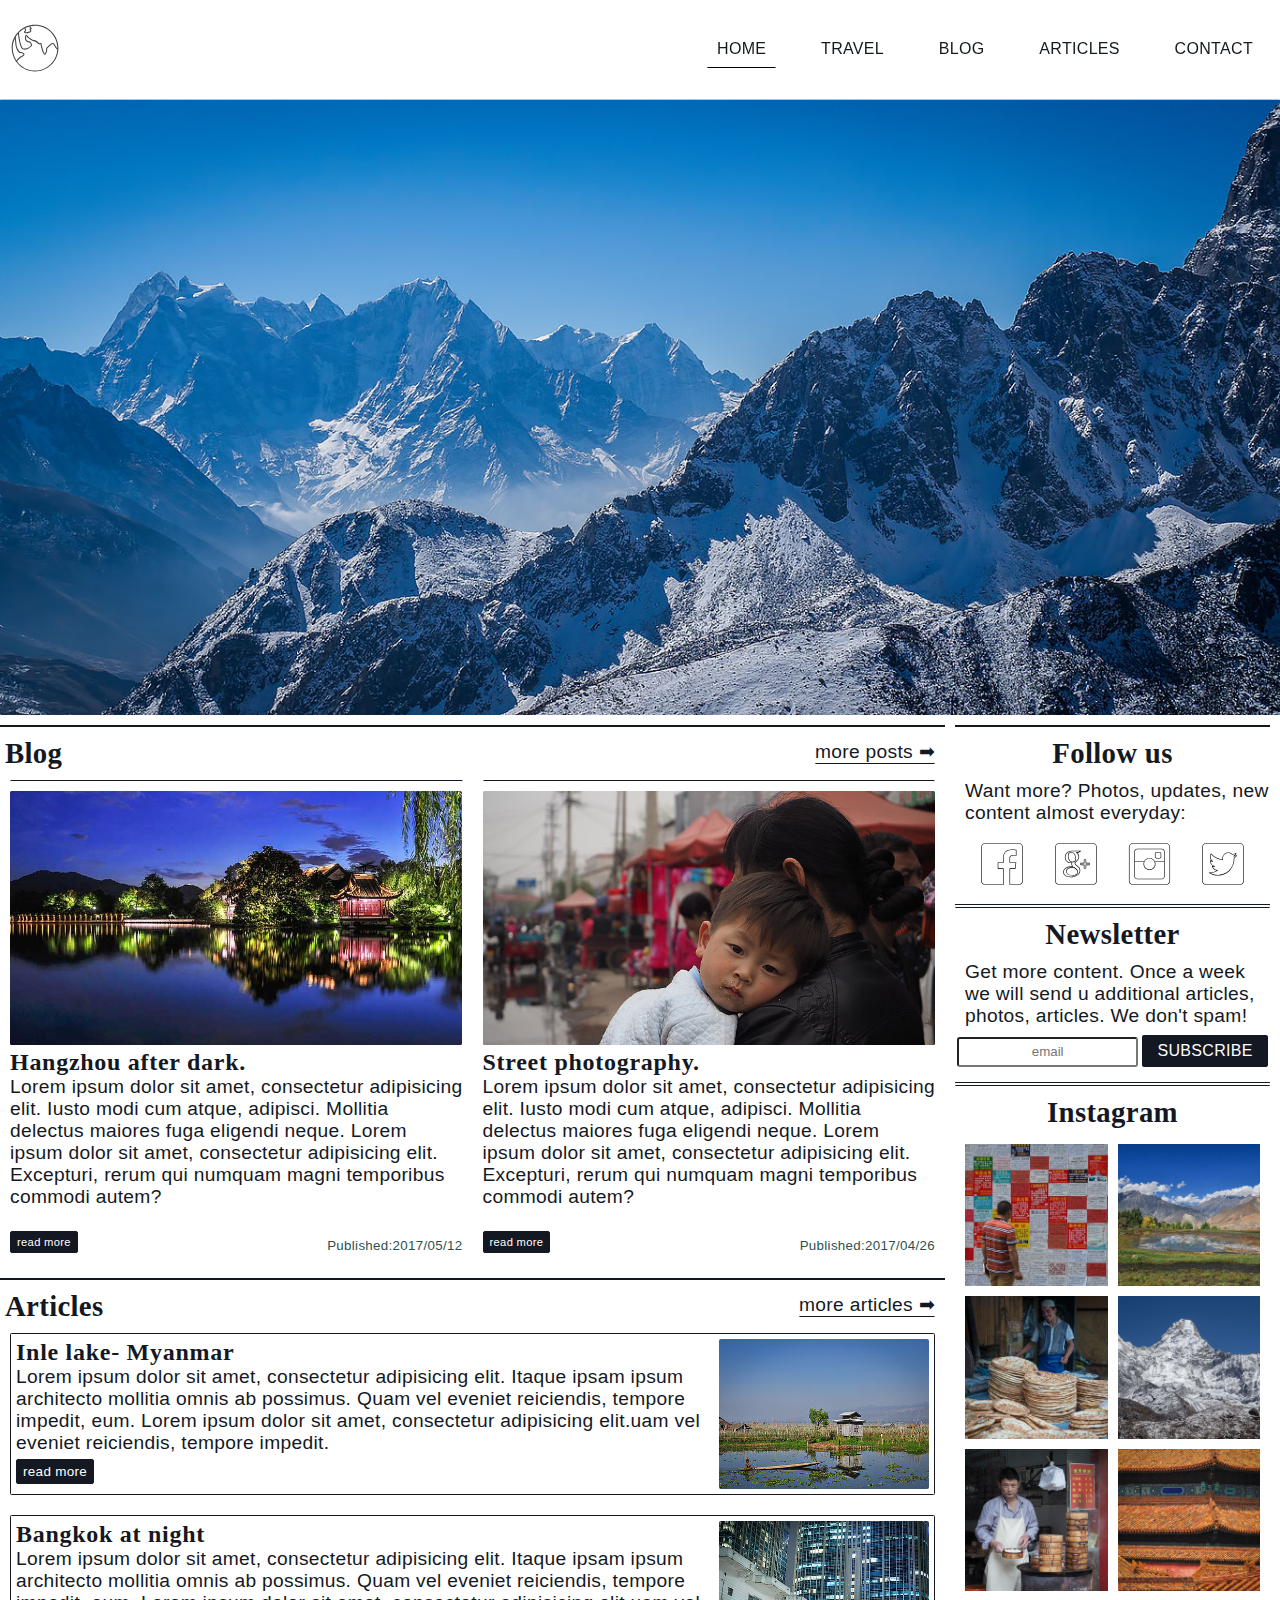
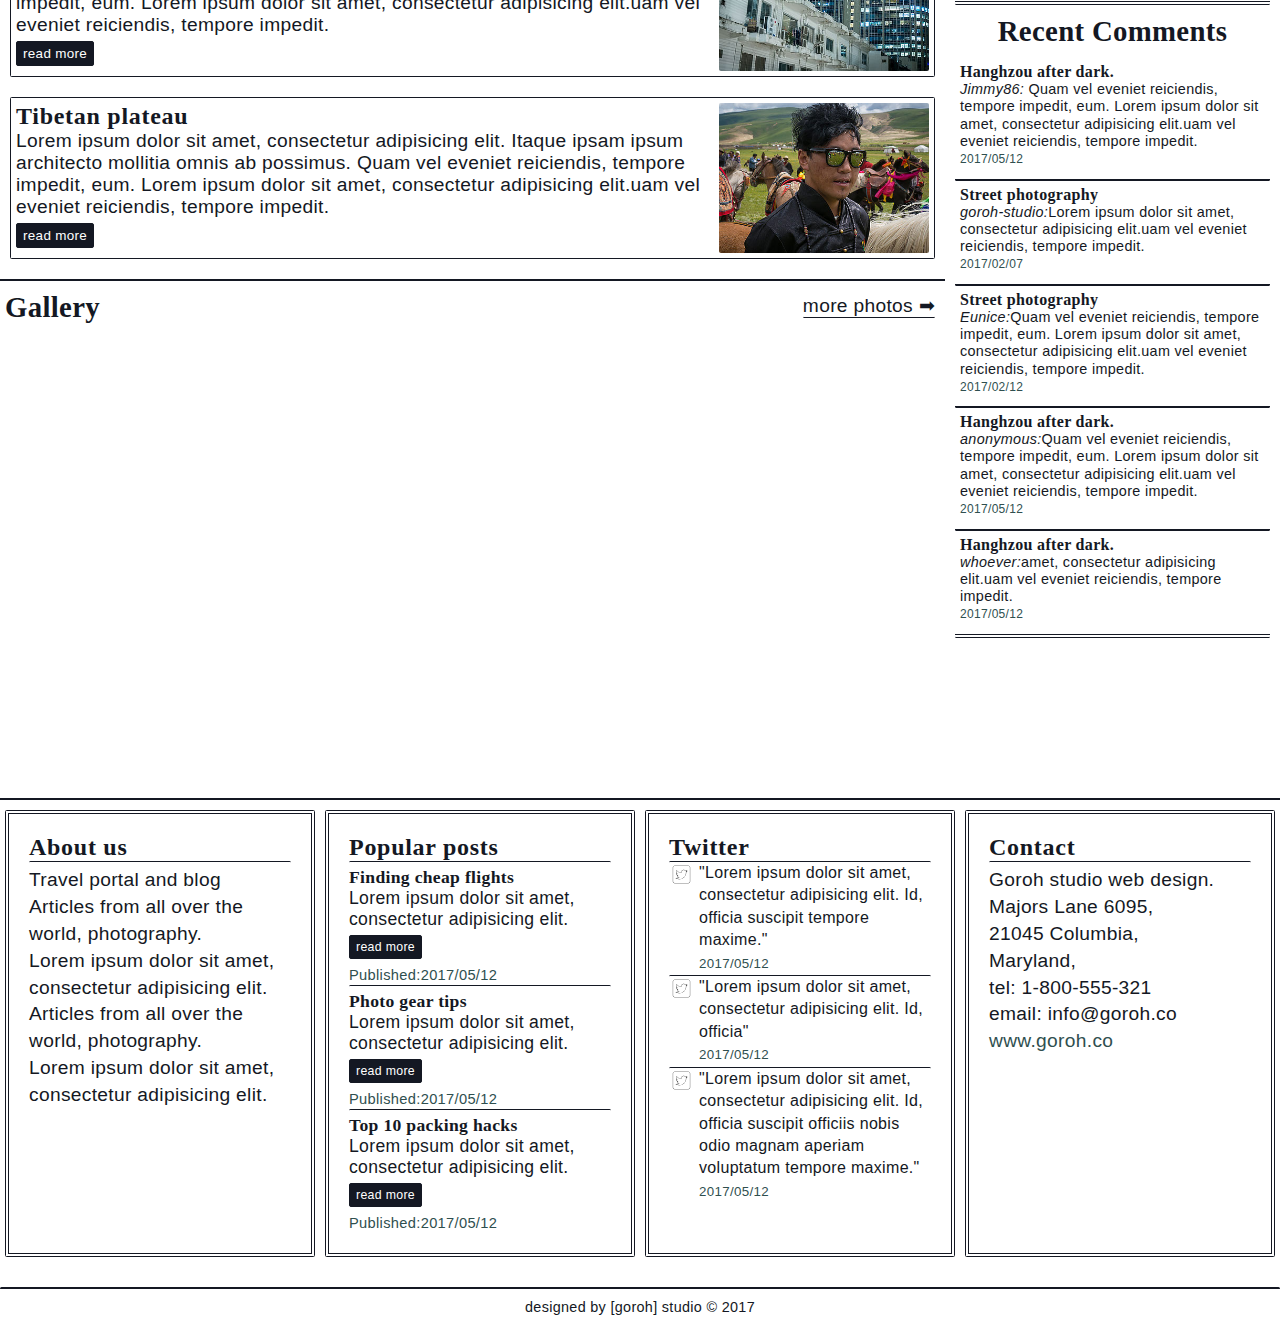
<file: index.html>
<!DOCTYPE html>
<html lang="EN">

<head>
    <meta charset="utf-8">
    <meta name="viewport" content="width=device-width, initial-scale=1.0">
    <link rel="stylesheet" href="css/main.css">
    <title>Travel Blog</title>
</head>

<body>
    <header class="large">
        <div class="nav-container">
            <nav>
                <a href="#"><img src="img/globe.svg" alt="globe icon" class="logo"></a>

                <ul class="menu opacity">
                    <li><a href="#" class="active">home</a></li>
                    <li><a href="#">travel</a></li>
                    <li><a href="#">blog</a></li>
                    <li><a href="#">articles</a></li>
                    <li><a href="#">contact</a></li>
                </ul>
            </nav>
            <img src="img/compas.svg" alt="menu compas icon" class="compas">
        </div>
    </header>

    <div class="container">
        <section class="hero">
            <img src="img/gokyo.jpg" alt="himalayas photo">
        </section>
    </div>

    <div class="main-container">
        <div class="content">
            <div class="section-header">
                <h2>Blog</h2>
                <p>more posts &#x27A1;</p>
            </div>
            <section class="blog">
                <article>
                    <img src="img/blog-1.jpg" alt="">
                    <h3>Hangzhou after dark.</h3>
                    <p>Lorem ipsum dolor sit amet, consectetur adipisicing elit. Iusto modi cum atque, adipisci. Mollitia delectus maiores fuga eligendi neque. Lorem ipsum dolor sit amet, consectetur adipisicing elit. Excepturi, rerum qui numquam magni temporibus commodi autem?</p>
                    <br><span class="read_more"><small>read more</small></span>
                    <small class="published">Published:<date>2017/05/12</date></small>
                </article>
                <article>
                    <img src="img/blog-2.jpg" alt="">
                    <h3>Street photography.</h3>
                    <p>Lorem ipsum dolor sit amet, consectetur adipisicing elit. Iusto modi cum atque, adipisci. Mollitia delectus maiores fuga eligendi neque. Lorem ipsum dolor sit amet, consectetur adipisicing elit. Excepturi, rerum qui numquam magni temporibus commodi autem?</p>
                    <br><span class="read_more"><small>read more</small></span>
                    <small class="published">Published:<date>2017/04/26</date></small>
                </article>

            </section>
            <div class="section-header">
                <h2>Articles</h2>
                <p>more articles &#x27A1;</p>
            </div>
            <section class="articles">
                <div class="article-container">
                    <div class="article__text">
                        <img src="img/article1.jpg" alt="">
                        <h3>Inle lake- Myanmar</h3>
                        <p>Lorem ipsum dolor sit amet, consectetur adipisicing elit. Itaque ipsam ipsum architecto mollitia omnis ab possimus. Quam vel eveniet reiciendis, tempore impedit, eum. Lorem ipsum dolor sit amet, consectetur adipisicing elit.uam vel eveniet reiciendis, tempore impedit.
                            <br> <span class="read_more"><small>read more</small></span></p>
                    </div>
                </div>
                <div class="article-container">
                    <div class="article__text">
                        <img src="img/article2.jpg" alt="">
                        <h3>Bangkok at night</h3>
                        <p>Lorem ipsum dolor sit amet, consectetur adipisicing elit. Itaque ipsam ipsum architecto mollitia omnis ab possimus. Quam vel eveniet reiciendis, tempore impedit, eum. Lorem ipsum dolor sit amet, consectetur adipisicing elit.uam vel eveniet reiciendis, tempore impedit.
                            <br> <span class="read_more"><small>read more</small></span></p>
                    </div>
                </div>
                <div class="article-container">
                    <div class="article__text">
                        <img src="img/article3.jpg" alt="">
                        <h3>Tibetan plateau</h3>
                        <p>Lorem ipsum dolor sit amet, consectetur adipisicing elit. Itaque ipsam ipsum architecto mollitia omnis ab possimus. Quam vel eveniet reiciendis, tempore impedit, eum. Lorem ipsum dolor sit amet, consectetur adipisicing elit.uam vel eveniet reiciendis, tempore impedit.
                            <br> <span class="read_more"><small>read more</small></span></p>
                    </div>
                </div>

            </section>
            <div class="section-header">
                <h2>Gallery</h2>
                <p>more photos &#x27A1;</p>
            </div>
            <div class="photos">
                <div class="photos-flex">
                    <figure>
                        <img src="img/gallery1.jpg" alt="">
                        <figcaption>Shanghai by nite</figcaption>
                    </figure>
                    <figure>
                        <img src="img/gallery2.jpg" alt="">
                        <figcaption>streets of China</figcaption>
                    </figure>
                    <figure>
                        <img src="img/gallery3.jpg" alt="">
                        <figcaption>Tibetan frontier</figcaption>
                    </figure>
                    <figure>
                        <img src="img/gallery4.jpg" alt="">
                        <figcaption>Myanmar streets</figcaption>
                    </figure>
                    <figure>
                        <img src="img/gallery5.jpg" alt="">
                        <figcaption>Sichuan mountains</figcaption>
                    </figure>
                    <figure>
                        <img src="img/gallery6.jpg" alt="">
                        <figcaption>flavors of China</figcaption>
                    </figure>
                </div>
            </div>
        </div>

        <aside class="aside">
            <div class="aside__follow">
                <h2>Follow us</h2>
                <p>Want more? Photos, updates, new content almost everyday: </p>
                <div class="aside__follow__icons">
                    <img src="img/fb.svg" alt="">
                    <img src="img/google.svg" alt="">
                    <img src="img/insta.svg" alt="">
                    <img src="img/twitter.svg" alt="">
                </div>
            </div>
            <div class="newsletter">
                <h2>Newsletter</h2>
                <p>Get more content. Once a week we will send u additional articles, photos, articles. We don't spam!</p>
                <div class="newsletter__subscribe">
                    <input type="text" placeholder="email">
                    <p class="newsletter__subscribe__submit">subscribe</p>
                </div>
            </div>
            <div class="instagram">
                <h2>Instagram</h2>
                <div class="instagram-flex">
                    <img src="img/insta1.jpg" alt="">
                    <img src="img/insta2.jpg" alt="">
                    <img src="img/insta3.jpg" alt="">
                    <img src="img/insta4.jpg" alt="">
                    <img src="img/insta5.jpg" alt="">
                    <img src="img/insta6.jpg" alt="">
                </div>
            </div>
            <div class="comments">
                <h2>Recent Comments</h2>
                <div class="comments__content">
                    <h4>Hanghzou after dark.</h4>
                    <p><em>Jimmy86:</em> Quam vel eveniet reiciendis, tempore impedit, eum. Lorem ipsum dolor sit amet, consectetur adipisicing elit.uam vel eveniet reiciendis, tempore impedit.
                        <br><small><date>2017/05/12</date></small></p>
                </div>
                <div class="comments__content">
                    <h4>Street photography</h4>
                    <p><em>goroh-studio:</em>Lorem ipsum dolor sit amet, consectetur adipisicing elit.uam vel eveniet reiciendis, tempore impedit.
                        <br><small><date>2017/02/07</date></small></p>
                </div>
                <div class="comments__content">
                    <h4>Street photography</h4>
                    <p><em>Eunice:</em>Quam vel eveniet reiciendis, tempore impedit, eum. Lorem ipsum dolor sit amet, consectetur adipisicing elit.uam vel eveniet reiciendis, tempore impedit.
                        <br><small><date>2017/02/12</date></small></p>
                </div>
                <div class="comments__content">
                    <h4>Hanghzou after dark.</h4>
                    <p><em>anonymous:</em>Quam vel eveniet reiciendis, tempore impedit, eum. Lorem ipsum dolor sit amet, consectetur adipisicing elit.uam vel eveniet reiciendis, tempore impedit.
                        <br><small><date>2017/05/12</date></small></p>
                </div>
                <div class="comments__content">
                    <h4>Hanghzou after dark.</h4>
                    <p><em>whoever:</em>amet, consectetur adipisicing elit.uam vel eveniet reiciendis, tempore impedit.
                        <br><small><date>2017/05/12</date></small></p>
                </div>
            </div>

        </aside>

    </div>

    <footer>
        <div class="footer-container">
            <section>
                <h3>About us</h3>
                <p>Travel portal and blog
                    <br> Articles from all over the world, photography.
                    <br> Lorem ipsum dolor sit amet, consectetur adipisicing elit.
                    <br> Articles from all over the world, photography.
                    <br> Lorem ipsum dolor sit amet, consectetur adipisicing elit. </p>
            </section>
            <section>
                <h3>Popular posts</h3>
                <div class="footer-container__popular-posts">
                    <div class="footer-container__popular-posts--post">
                        <h4>Finding cheap flights</h4>
                        <p>Lorem ipsum dolor sit amet, consectetur adipisicing elit.
                            <br>
                            <span class="read_more"><small>read more</small></span>
                            <br>
                            <small>Published:<date>2017/05/12</date></small> </p>
                    </div>
                    <div class="footer-container__popular-posts--post">
                        <h4>Photo gear tips</h4>
                        <p>Lorem ipsum dolor sit amet, consectetur adipisicing elit.
                            <br>
                            <span class="read_more"><small>read more</small></span>
                            <br>
                            <small>Published:<date>2017/05/12</date></small> </p>
                    </div>
                    <div class="footer-container__popular-posts--post">
                        <h4>Top 10 packing hacks</h4>
                        <p>Lorem ipsum dolor sit amet, consectetur adipisicing elit.
                            <br>
                            <span class="read_more"><small>read more</small></span>
                            <br>
                            <small>Published:<date>2017/05/12</date></small> </p>
                    </div>
                </div>
            </section>
            <section class="twitter">
                <h3>Twitter</h3>
                <p>"Lorem ipsum dolor sit amet, consectetur adipisicing elit. Id, officia suscipit tempore maxime."
                    <br><small><date>2017/05/12</date></small></p>
                <p>"Lorem ipsum dolor sit amet, consectetur adipisicing elit. Id, officia"
                    <br><small><date>2017/05/12</date></small></p>
                <p>"Lorem ipsum dolor sit amet, consectetur adipisicing elit. Id, officia suscipit officiis nobis odio magnam aperiam voluptatum tempore maxime."
                    <br><small><date>2017/05/12</date></small></p>
            </section>
            <section>
                <h3>Contact</h3>
                <p>Goroh studio web design.
                    <br> Majors Lane 6095,
                    <br> 21045 Columbia,
                    <br> Maryland,
                    <br>
                    <tel>tel: 1-800-555-321</tel>
                    <br>
                    <email>email: info@goroh.co</email>
                    <a href="http://goroh.co">www.goroh.co</a>
                </p>
            </section>

            <div class="copyright">
                designed by [goroh] studio &copy; 2017
            </div>
        </div>
    </footer>
    <script src="js/jquery-3.2.1.min.js"></script>
    <script src="js/script.js"></script>
</body>

</html>
</file>
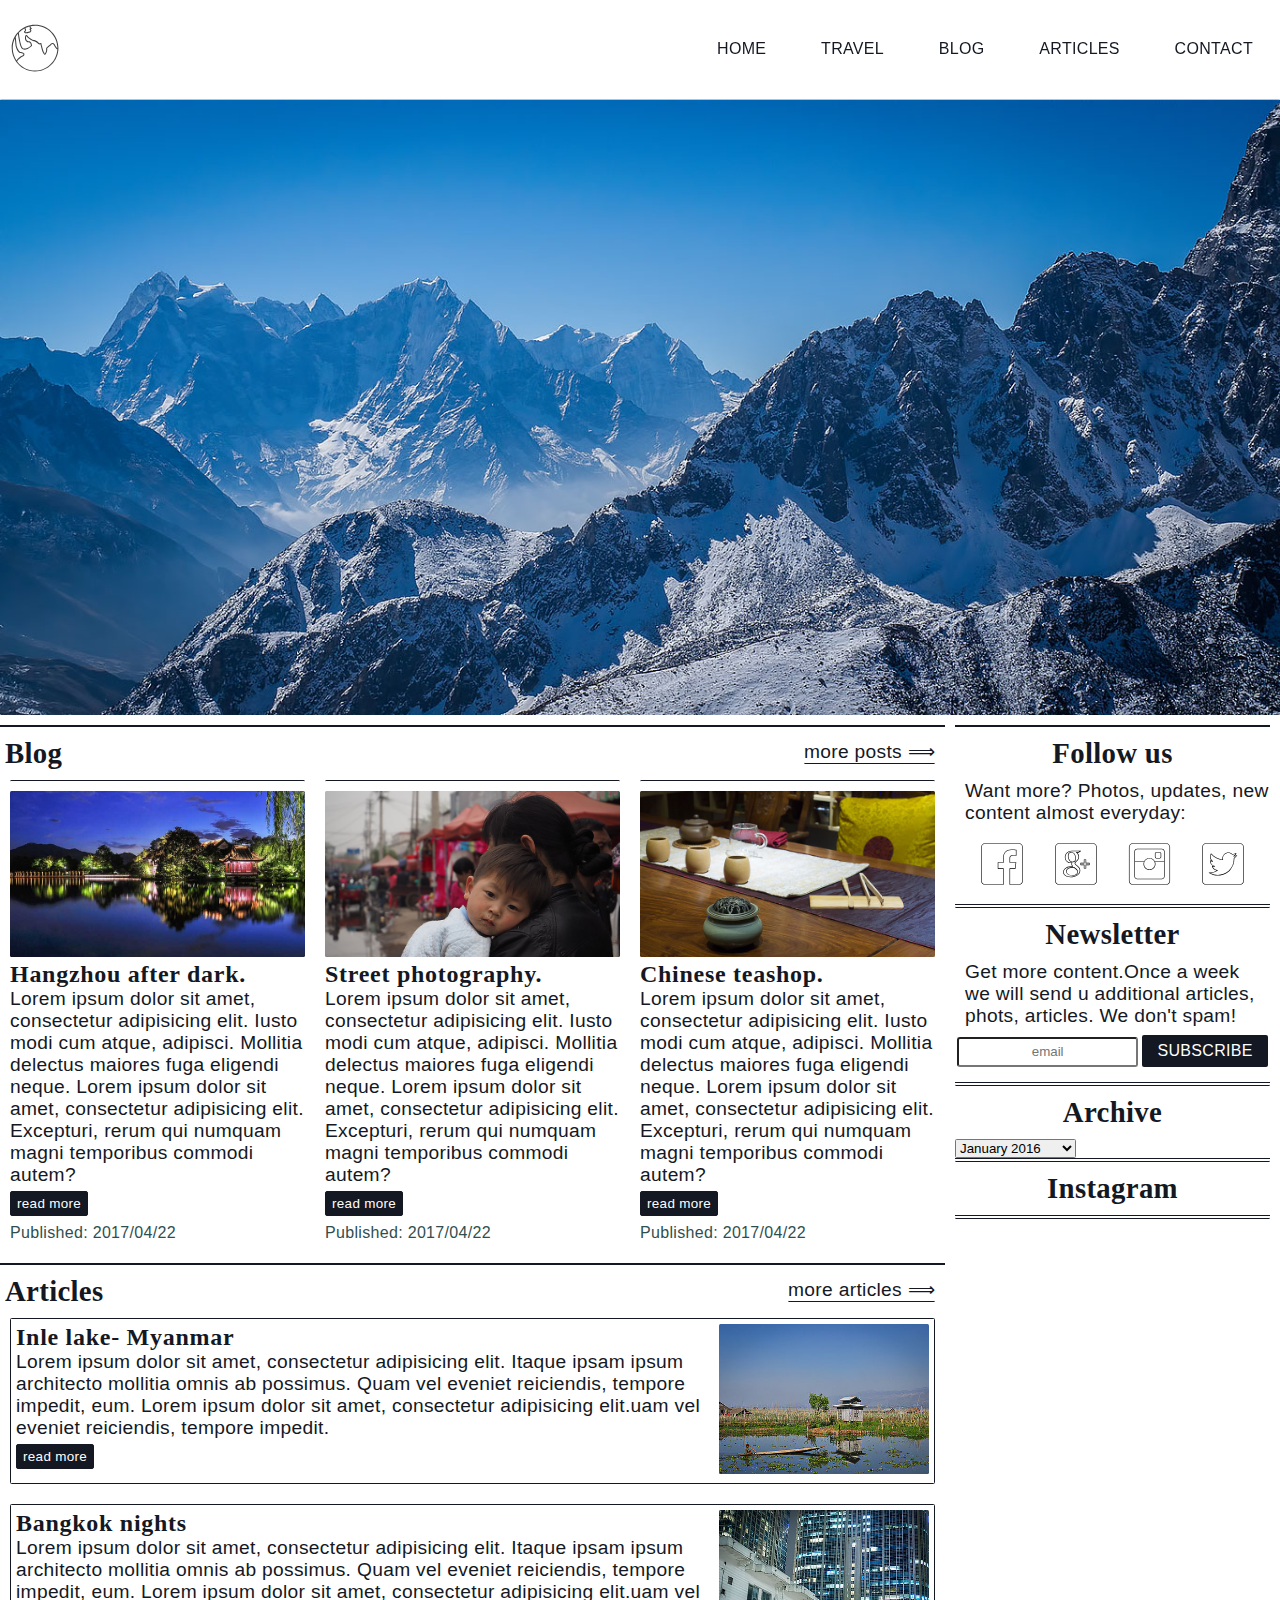
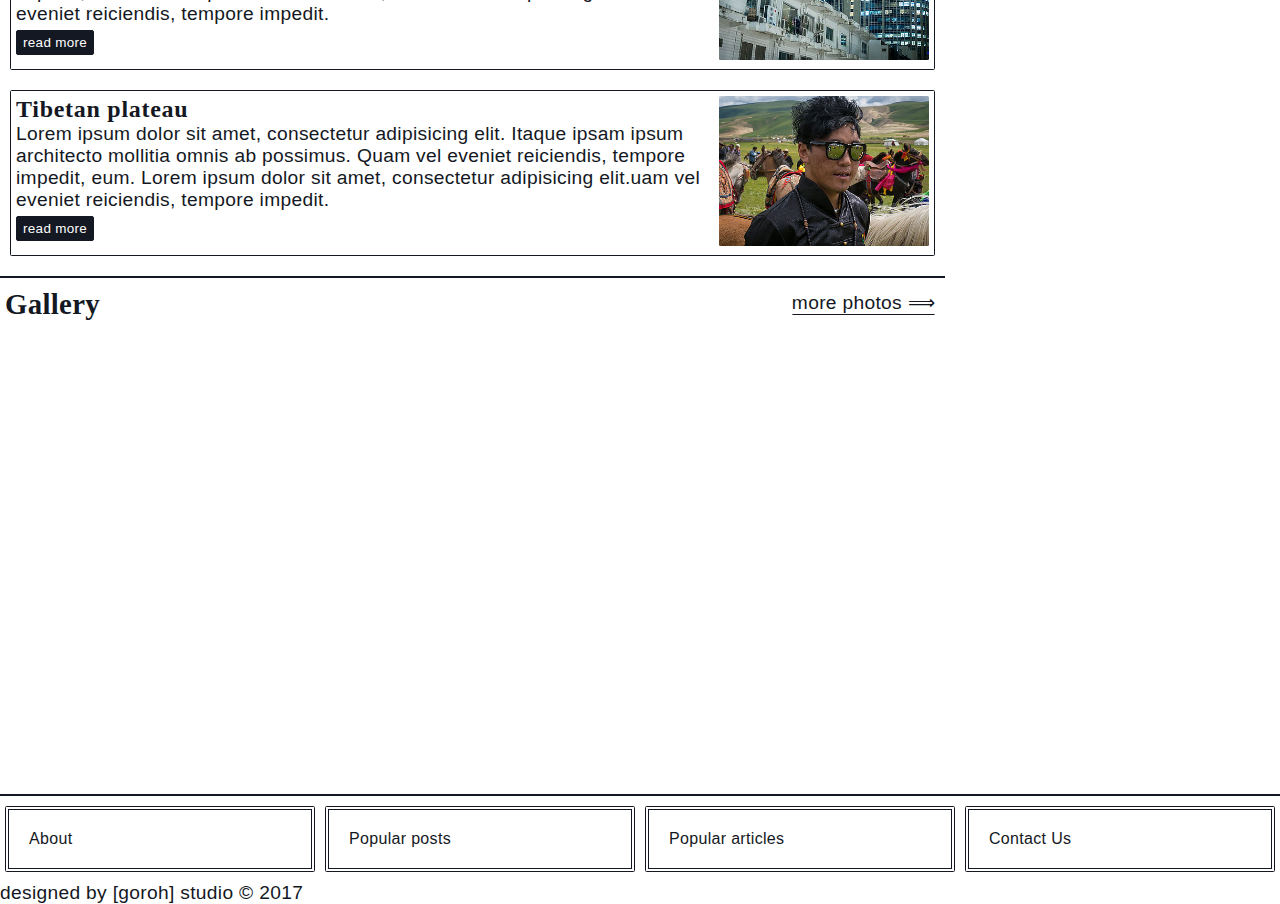
<file: index-backup.html>
<!DOCTYPE html>
<html lang="EN">

<head>
    <meta charset="utf-8">
    <meta name="viewport" content="width=device-width, initial-scale=1.0">
    <link rel="stylesheet" href="css/main.css">
    <link href="css/max700.css" media="(max-width: 700px)" rel="stylesheet" type="text/css" />
    <link href="css/min700.css" media="(min-width: 700px)" rel="stylesheet" type="text/css" />
    <title>Travel Blog</title>
</head>

<body>
    <header class="large">
        <div class="nav-container">
            <nav>
                <a href="#"><img src="img/globe.svg" alt="globe icon" class="logo"></a>

                <ul class="menu opacity">
                    <li> <a href="#">home</a></li>
                    <li> <a href="#">travel</a></li>
                    <li> <a href="#">blog</a></li>
                    <li> <a href="#">articles</a></li>
                    <li> <a href="#">contact</a></li>
                </ul>
            </nav>
            <img src="img/compas.svg" alt="menu compas icon" class="compas">
        </div>
    </header>

    <div class="container">
        <section class="hero">
            <img src="img/gokyo.jpg" alt="himalayas photo">
        </section>
    </div>

    <div class="main-container">
        <div class="content">
            <div class="section-header">
                <h2>Blog</h2>
                <p>more posts ⟹</p>
            </div>
            <section class="blog">
                <article>
                    <img src="img/blog-1.jpg" alt="">
                    <h3>Hangzhou after dark.</h3>
                    <p>Lorem ipsum dolor sit amet, consectetur adipisicing elit. Iusto modi cum atque, adipisci. Mollitia delectus maiores fuga eligendi neque. Lorem ipsum dolor sit amet, consectetur adipisicing elit. Excepturi, rerum qui numquam magni temporibus commodi autem?<br><span class="read_more"><small>read more</small></span>
                        <br>
                        <small>Published: 2017/04/22</small></p>
                </article>
                <article>
                    <img src="img/blog-2.jpg" alt="">
                    <h3>Street photography.</h3>
                    <p>Lorem ipsum dolor sit amet, consectetur adipisicing elit. Iusto modi cum atque, adipisci. Mollitia delectus maiores fuga eligendi neque. Lorem ipsum dolor sit amet, consectetur adipisicing elit. Excepturi, rerum qui numquam magni temporibus commodi autem?<br><span class="read_more"><small>read more</small></span>
                        <br>
                        <small>Published: 2017/04/22</small></p>
                </article>
                <article>
                    <img src="img/blog-3.jpg" alt="">
                    <h3>Chinese teashop.</h3>
                    <p>Lorem ipsum dolor sit amet, consectetur adipisicing elit. Iusto modi cum atque, adipisci. Mollitia delectus maiores fuga eligendi neque. Lorem ipsum dolor sit amet, consectetur adipisicing elit. Excepturi, rerum qui numquam magni temporibus commodi autem?<br><span class="read_more"><small>read more</small></span>
                        <br>
                        <small>Published: 2017/04/22</small></p>
                </article>
            </section>
            <div class="section-header">
                <h2>Articles</h2>
                <p>more articles ⟹</p>
            </div>
            <section class="articles">
                <div class="article-container">
                    <div class="article__text">
                        <h3>Inle lake- Myanmar</h3>
                        <p>Lorem ipsum dolor sit amet, consectetur adipisicing elit. Itaque ipsam ipsum architecto mollitia omnis ab possimus. Quam vel eveniet reiciendis, tempore impedit, eum. Lorem ipsum dolor sit amet, consectetur adipisicing elit.uam vel eveniet reiciendis, tempore impedit.
                            <br> <span class="read_more"><small>read more</small></span></p>
                    </div>
                    <div class="article__img">
                        <img src="img/article1.jpg" alt="">
                    </div>
                </div>
                <div class="article-container">
                    <div class="article__text">
                        <h3>Bangkok nights</h3>
                        <p>Lorem ipsum dolor sit amet, consectetur adipisicing elit. Itaque ipsam ipsum architecto mollitia omnis ab possimus. Quam vel eveniet reiciendis, tempore impedit, eum. Lorem ipsum dolor sit amet, consectetur adipisicing elit.uam vel eveniet reiciendis, tempore impedit.
                            <br> <span class="read_more"><small>read more</small></span></p>
                    </div>
                    <div class="article__img">
                        <img src="img/article2.jpg" alt="">
                    </div>
                </div>
                <div class="article-container">
                    <div class="article__text">
                        <h3>Tibetan plateau</h3>
                        <p>Lorem ipsum dolor sit amet, consectetur adipisicing elit. Itaque ipsam ipsum architecto mollitia omnis ab possimus. Quam vel eveniet reiciendis, tempore impedit, eum. Lorem ipsum dolor sit amet, consectetur adipisicing elit.uam vel eveniet reiciendis, tempore impedit.
                            <br> <span class="read_more"><small>read more</small></span></p>
                    </div>
                    <div class="article__img">
                        <img src="img/article3.jpg" alt="">
                    </div>
                </div>
            </section>
                              <div class="section-header">
                <h2>Gallery</h2>
                <p>more photos ⟹</p>
            </div>
               <div class="photos">
                    <div class="photos-flex">
                        <figure>
                            <img src="img/gallery1.jpg" alt="">
                            <figcaption>Shanghai by nite</figcaption>
                        </figure>
                        <figure>
                            <img src="img/gallery2.jpg" alt="">
                            <figcaption>streets of China</figcaption>
                        </figure>
                        <figure>
                            <img src="img/gallery3.jpg" alt="">
                            <figcaption>Tibetan frontier</figcaption>
                        </figure>
                        <figure>
                            <img src="img/gallery4.jpg" alt="">
                            <figcaption>Myanmar streets</figcaption>
                        </figure>
                        <figure>
                            <img src="img/gallery5.jpg" alt="">
                            <figcaption>Sichuan mountains</figcaption>
                        </figure>
                        <figure>
                            <img src="img/gallery6.jpg" alt="">
                            <figcaption>flavors of China</figcaption>
                        </figure>
                    </div>
                </div>
        </div>

        <aside class="aside">
            <div class="aside__follow">
                <h2>Follow us</h2>
                <p>Want more? Photos, updates, new content almost everyday: </p>
                <div class="aside__follow__icons">
                    <img src="img/fb.svg" alt="">
                    <img src="img/google.svg" alt="">
                    <img src="img/insta.svg" alt="">
                    <img src="img/twitter.svg" alt="">
                </div>
            </div>
            <div class="newsletter">
                <h2>Newsletter</h2>
                <p>Get more content.Once a week we will send u additional articles, phots, articles. We don't spam!</p>
                <div class="newsletter__subscribe">
                    <input type="text" placeholder="email">
                    <p class="newsletter__subscribe__submit">subscribe</p>
                </div>
            </div>
            <div class="archive">
                <h2>Archive</h2>
                <select name="" id="">
                    <option value="">January 2016</option>
                    <option value="">February 2016</option>
                    <option value="">March 2016</option>
                    <option value="">April 2016</option>
                    <option value="">May 2016</option>
                    <option value="">June 2016</option>
                    <option value="">July 2016</option>
                    <option value="">August 2016</option>
                    <option value="">September 2016</option>
                    <option value="">October 2016</option>
                </select>
            </div>
            <div class="instagram">
                <h2>Instagram</h2>
            </div>

        </aside>


    </div>

    <div class="footer-container">
        <section>About</section>
        <section>Popular posts</section>
        <section>Popular articles</section>
        <section>Contact Us</section>

    </div>



    <footer>
        <p>designed by [goroh] studio &copy; 2017</p>
    </footer>
    <script src="js/jquery-3.2.1.min.js"></script>
    <script src="js/script.js"></script>
</body>

</html>
</file>
<file: css/main.css>
*,
*:before,
*:after {
    margin: 0;
    padding: 0;
    box-sizing: border-box;
    -moz-box-sizing: border-box;
    -webkit-box-sizing: border-box;
}
* {
    box-sizing: border-box;
    margin: 0;
    padding: 0;
    border-radius: 1.5px;
}
body {
    background-color: #fff;
    font-family: 'Muli', sans-serif;
    letter-spacing: 0.02em;
    font-size: 62, 5%;
    color: #141823;
}
.nav-container,
.container,
.main-container,
.footer-container {
    max-width: 1366px;
    margin: 0 auto;
    position: relative;
}

.menu li a {
    position: relative;
}

.menu li a::after {
    content:'';
    display: inline-block;
    position: absolute;
    left: 0;
    bottom: -1px;
    height: .25px;
    background: #141823;
    -webkit-transition: .5s ease;
    -webkit-transition: all .5s ease;
    transition: all .5s ease;
    width: 0;
}


.menu li a:hover:after {
    width: 100%;
}

.active {
    border-bottom: 1px solid black;
}

p {
    font-size: 1.2em;
}
h1,
h2,
h3,
h4,
h5,
h6 {
    font-family: 'merriweather', serif;
    font-weight: 700;
}
h1 {
    font-size: 2em;
}
h2 {
    font-size: 1.8em;
}
h3 {
    font-size: 1.5em;
    letter-spacing: .03em;
}
a {
    text-decoration: none;
    color: darkslategrey;
}
a:hover {
    text-decoration: none;
}
nav ul {
    font-size: 1em;
}
header,
nav,
a,
img,
li,
ul {
    transition: .7s all;
    -moz-transition: .7s all;
    -webkit-transition: .7s all;
    -o-transition: .7s all;
}
small {
    color: darkslategrey;
}
section.hero {
    width: 100%;
}
span.read_more small {
    display: inline-block;
    color: #fff;
    background-color: #141823;
    font-size: 0.7em;
    cursor: pointer;
    border: 1px solid #141823;
    border-radius: 2px;
    margin: 5px 0px;
    padding: 4px 6px 4px 6px;
    -webkit-transition: all 300ms ease;
    -webkit-transition: all 750ms ease;
    transition: all 750ms ease;
}
span.read_more small:hover {
    color: #141823;
    background-color: #fff;
}
.hero img {
    display: block;
    width: 100%;
    height: auto;
}
.section-header::before {
    content: "";
    display: block;
    padding-top: 10px;
    border-bottom: 2px solid #141823;
    width: 100%;
    padding: 5px;
}
.border {
    border-bottom: 1px solid black;
}
.section-header {
    position: relative;
}
.section-header>h2 {
    display: block;
    top: 20px;
    margin-top: 10px;
    margin-left: 5px;
}
.section-header>p {
    position: absolute;
    top: 25px;
    right: 10px;
    display: block;
    cursor: pointer;
    text-align: right;
    border-bottom: 1px solid #141823;
}
.aside {
    padding: 0px 10px 10px 10px;
}
.aside::before {
    content: "";
    display: block;
    padding-top: 10px;
    border-bottom: 2px solid #141823;
    width: 100%;
}
.blog {
    display: -webkit-box;
    display: -ms-flexbox;
    display: flex;
    -ms-flex-wrap: wrap;
    flex-wrap: wrap;
    -ms-flex-pack: distribute;
    justify-content: space-around;
}
.blog>article {
    border-top: 1px solid #141823;
    padding-top: 10px;
    min-width: 250px;
}
.blog img {
    max-width: 100%;
}
.blog>article {
    position: relative;
}
@media screen and (max-width: 540px) {
    .blog>article {
        margin: 5px;
        width: 40%;
        min-width: 40%;
    }
}
.published {
    position: absolute;
    right: 0;
    bottom: 5px;
}
.articles {
    display: -webkit-box;
    display: -ms-flexbox;
    display: flex;
    -ms-flex-wrap: wrap;
    flex-wrap: wrap;
}
.article-container {
    margin: 10px;
    border: 1px solid #141823;
    padding: 5px;
    display: -webkit-box;
    display: -ms-flexbox;
    display: flex;
}
.article {
    content: "";
    display: block;
    padding-top: 10px;
    border-top: 2px solid #141823;
    width: 100%;
    display: -webkit-box;
    display: -ms-flexbox;
    display: flex;
    overflow: auto;
}
.article__text img {
    float: right;
    height: 150px;
    border-radius: 2px;
}

/********************* gallery style *********************/

.gallery::before {
    content: " ";
    display: block;
    border-bottom: 2px solid #141823;
    margin-bottom: 20px;
}
.photos {
    margin: 10px;
    position: relative;
    margin-bottom: 30px;
}
.photos>h2 {
    margin-bottom: 20px;
    margin-top: 10px;
}
.more-photos {
    display: block;
    position: absolute;
    right: 10px;
    margin-top: -50px;
    margin-bottom: 10px;
    border-bottom: 1px solid #141823;
}
.photos-flex {
    display: -webkit-box;
    display: -ms-flexbox;
    display: flex;
    -ms-flex-wrap: wrap;
    flex-wrap: wrap;
    -ms-flex-pack: distribute;
    justify-content: space-around;
}
.photos-flex img {
    displaY: block;
    -webkit-box-flex: 1;
    -ms-flex: 1;
    flex: 1;
    max-width: 100%;
    padding: 5px;
}
figure {
    position: relative;
    display: inline-block;
    border: 1px solid #141823;
    margin: 5px 5px 5px 5px;
    overflow: hidden;
    cursor: pointer;
    opacity: 0;
    -webkit-transform: translateX(20px);
    transform: translateX(20px);
    -webkit-transition: all 0.7s ease-in-out;
    transition: all 0.7s ease-in-out;
}
.showing {
    opacity: 1;
    -webkit-transform: translateX(0px);
    transform: translateX(0px);
}
figure:hover figcaption {
    left: 0%;
    -webkit-transition: all 400ms ease-out;
    transition: all 400ms ease-out;
}
figure img {
    -webkit-transform: scale(1);
    transform: scale(1);
}
figure:hover img {
    -webkit-transform: scale(1.1);
    transform: scale(1.1);
}
figcaption {
    position: absolute;
    bottom: 10px;
    left: -150%;
    background: #141823;
    color: #fff;
    padding: 10px 10px;
    font-size: .8em;
}
@media screen and (max-width: 540px) {
    figure {
        max-width: 47%;
    }
}
@media screen and (min-width: 700px) {
    figure {
        max-width: 30%;
    }
}
@media screen and (max-width: 700px) {
    figure {
        max-width: 47%;
    }
}

/********************* aside *******************/

aside h2 {
    text-align: center;
    margin-top: 10px;
    margin-bottom: 10px;
}
aside p {
    display: inline-block;
    margin-left: 10px;
}
aside>div {
    border-bottom: 4px double #141823;
}
.aside__follow__icons {
    display: -webkit-box;
    display: -ms-flexbox;
    display: flex;
    -ms-flex-wrap: wrap;
    flex-wrap: wrap;
    -ms-flex-pack: distribute;
    justify-content: space-around;
    margin: 10px;
}
.aside__follow__icons img {
    -webkit-box-flex: 1;
    -ms-flex: 1;
    flex: 1;
    max-height: 60px;
    text-align: center;
    -webkit-transform: all 0.3ms ease-in;
    transform: all 0.3ms ease-in;
    cursor: pointer;
}
.aside__follow__icons img:hover {
    background-color: #f1f1f1;
    border-radius: 3px;
}
.newsletter input {
    display: block;
    margin: 10px auto;
    height: 30px;
    text-align: center;
    border-radius: 3px;
}
.newsletter__subscribe {
    display: -webkit-box;
    display: -ms-flexbox;
    display: flex;
    -ms-flex-wrap: wrap;
    flex-wrap: wrap;
}
.newsletter__subscribe__submit {
    font-size: 1em;
    display: inline-block;
    text-align: center;
    color: #fff;
    background-color: #141823;
    padding: 7px 15px;
    border-radius: 2px;
    margin: 8px auto 15px auto;
    text-transform: uppercase;
    cursor: pointer;
}
.instagram-flex {
    display: -webkit-box;
    display: -ms-flexbox;
    display: flex;
    -ms-flex-wrap: wrap;
    flex-wrap: wrap;
    -ms-flex-pack: distribute;
    justify-content: space-around;
    margin: 5px 5px;
}
.instagram-flex img {
    -webkit-box-flex: 1;
    -ms-flex: 1;
    flex: 1;
    width: 40%;
    height: 40%;
    padding: 5px;
    border-radius: 2px;
    cursor: pointer;
}

@media screen and ( max-width: 670px) {
    .instagram-flex img {
        min-width: 33%;
        min-height: 33%;
        padding: 2px;
    }
}

.comments__content {
    padding: 5px;
    border-bottom: 2px solid #141823;
}
.comments__content:last-child {
    border-bottom: none;
}
.comments__content p {
    font-size: .9em;
    line-height: 1.2em;
    margin-left: 0;
    padding-bottom: 5px;
}
@media screen and (min-width: 670px) and (max-width: 960px) {
    aside>div {
        max-width: 48%;
    }
}
@media screen and (min-width: 540px) and (max-width: 670px) {
    aside>div:first-child,
    aside>div:nth-child(2) {
        max-width: 48%;
    }
    aside>div:nth-child(3),
    aside>div:nth-child(4) {
        max-width: 98%;
    }
    .comments__content {
        padding: 20px;
    }
    .instagram-flex img {
        padding: 10px;
    }
}

/**************** footer *******************/

.footer-container::before {
    content: "";
    display: block;
    border-bottom: 2px solid #141823;
    width: 100%;
    padding: 5px;
    margin: 0 auto;
}
.footer-container {
    margin-top: 10px 5px 0 5px;
    display: -webkit-box;
    display: -ms-flexbox;
    display: flex;
    -ms-flex-wrap: wrap;
    flex-wrap: wrap;
    -webkit-box-pack: justify;
    -ms-flex-pack: justify;
    justify-content: space-around;
}
.footer-container section {
    -webkit-box-flex: 1;
    -ms-flex: 1;
    flex: 1;
    padding: 10px 20px;
    border: 4px double #141823;
    margin: 20px 5px 0 5px;
}
@media screen and (min-width: 960px) {
    ul {
        float: right;
    }
    li {
        display: inline-block;
        margin-left: 30px;
        text-transform: uppercase;
    }
    header {
        background-color: #fff;
        float: left;
        width: 100%;
        border-bottom: 0.1px solid silver;
        position: fixed;
        z-index: 5;
    }
    li:last-child {
        margin-right: 10px;
    }
    nav a {
        text-decoration: none;
        color: #141823;
        padding: 10px;
    }
    /* header large */
    header.large {
        height: 100px;
    }
    header.large .logo {
        margin-top: 22.5px;
        height: 50px;
    }
    header.large ul {
        margin-top: 40px;
        margin-right: 7px;
    }
    /* header small */
    header.small {
        height: 45px;
        box-shadow: -1px 2px 20px -4px rgba(117, 112, 117, 0.69);
    }
    header.small ul li {
        margin-top: 15px;
        font-size: 0.8em;
    }
    header.small .logo {
        margin-top: 9px;
        height: 30px;
    }
    header.small ul {
        margin-right: 5px;
    }
    header.small ul.menu-1 {
        margin-top: 28px;
    }
    .menu li.small {
        margin-right: 20px;
    }
    header,
    nav,
    a,
    img,
    li,
    ul {
        transition: .7s all;
        -moz-transition: .7s all;
        -webkit-transition: .7s all;
        -o-transition: .7s all;
    }
    li {
        font-size: 1em;
    }
    .compas {
        display: none;
    }
    .hero img {
        display: block;
        width: 100%;
        padding-top: 100px;
        height: auto;
    }
    .main-container {
        display: -webkit-box;
        display: -ms-flexbox;
        display: flex;
        -ms-flex-wrap: wrap;
        flex-wrap: wrap;
        -ms-flex-line-pack: stretch;
        align-content: stretch;
    }
    .content {
        -webkit-box-flex: 75;
        -ms-flex: 75;
        flex: 75;
    }
    .aside {
        -webkit-box-flex: 25;
        -ms-flex: 25;
        flex: 25;
        -ms-flex-negative: 4;
        max-width: 30%;
    }
    /* blog flex */
    .blog>article {
        -webkit-box-flex: 1;
        -ms-flex: 1;
        flex: 1;
        -ms-flex-negative: 2;
        margin: 10px;
    }
    .blog>article {
        max-width: 90%;
    }
    .articles {
        display: -webkit-box;
        display: -ms-flexbox;
        display: flex;
        -ms-flex-wrap: wrap;
        flex-wrap: wrap;
    }
    .article-container {
        display: -webkit-box;
        display: -ms-flexbox;
        display: flex;
    }
    .article__img img {
        max-height: 150px;
    }

/******************** articles *******************/
}
@media screen and (max-width: 960px) {
    body {
        font-size: .9em;
    }
    header {
        padding-bottom: 0px;
    }
    .logo {
        height: 40px;
        margin-top: 5px;
        margin-left: 10px;
    }
    .compas {
        position: absolute;
        top: -2px;
        right: 10px;
        display: inline-block;
        height: 43px;
        margin-top: 5px;
        float: right;
        cursor: pointer;
    }
    .menu {
        display: inline-block;
        position: absolute;
        top: 49px;
        right: 0;
        width: 50vw;
        margin-right: 0;
        text-align: center;
        z-index: 5;
        background-color: #fff;
    }
    .opacity {
        opacity: 0;
    }
    .menu li {
        list-style-type: none;
        padding: 20px 40px;
        width: 50vw;
        text-align: center
    }
    .menu li:hover {
        color: #f1f1f1;
        background-color: lightgray;
    }
    .menu a {
        padding: 20px 40px;
    }
    .blog>article {
        margin: 10px;
        width: 45%;
    }
    aside {
        display: -webkit-box;
        display: -ms-flexbox;
        display: flex;
        -ms-flex-wrap: wrap;
        flex-wrap: wrap;
        -ms-flex-pack: distribute;
        justify-content: space-around;
    }
    aside>div {
        border: 1px solid #141823;
        border-radius: 2px;
        margin: 10px 5px 5px 5px;
    }
    .footer-container::before {
        width: 95%;
    }
    .copyright {
        width: 95%;
    }
}

/* footer container */

@media screen and (min-width: 960px) {
    .footer-container section {
        width: 25%;
        padding: 20px;
        margin: 10px 5px;
    }
}

@media screen and (max-width: 960px) {
    .footer-container section {
        min-width: 47%;
    }
}

@media screen and (max-width: 540px) {
    .footer-container section {
        min-width: 90%;
        max-width: 90%;
    }
}


.footer-container section:nth-child(1) p,
.footer-container section:nth-child(4) p {
    border-top: 1px solid #141823;
    padding-top: 5px;
    line-height: 1.4em;
}
.twitter p {
    font-size: 1em;
    line-height: 1.4em;
    padding-left: 30px;
    border-top: 1px solid #141823;
    background: url(../img/twitter.svg) no-repeat;
    background-size: 25px;
    cursor: pointer;
}
.footer-container__popular-posts h4 {
    border-top: 1px solid #141823;
    padding-top: 5px;
    font-size: 1.1em;
}
.footer-container__popular-posts p {
    font-size: 1.1em;
    cursor: pointer;
}
.copyright {
    width: 100%;
    margin: 20px auto;
    font-size: .9em;
    text-align: center;
    padding-top: 10px;
    border-top: 2px solid #141823;
}
</file>
<file: css/max700.css>
body {
    font-size: .9em;
}

header {
        padding-bottom: 0px;
    }
    .logo {
        height: 40px;
        margin-top: 5px;
        margin-left: 10px;
    }
    .compas {
        position: absolute;
        top: -2px;
        right: 10px;
        display: inline-block;
        height: 43px;
        margin-top: 5px;
        float: right;
        cursor: pointer;
    }
    .menu {
        display: inline-block;
        position: absolute;
        top: 59px;
        right: 0;
        width: 50vw;
        margin-right: 0;
        text-align: center;
        z-index: 5;
        background-color: #fff;
    }
    .opacity {
        opacity: 0;
    }
    .menu li {
        list-style-type: none;
        padding: 20px 40px;
        width: 50vw;
        text-align: center
    }
    .menu li:hover {
        color: #f1f1f1;
        background-color: lightgray;
    }
    .menu a {
        padding: 20px 40px;
    }




.blog>article {
    margin: 10px;
    width: 45%;
}

aside {
    display: -webkit-box;
    display: -ms-flexbox;
    display: flex;
    -ms-flex-wrap: wrap;
    flex-wrap: wrap;
    -ms-flex-pack: distribute;
    justify-content: space-around;
}

aside>div {
    width: 48%;
    border: 1px solid #141823;
    border-radius: 2px;
    margin: 10px 5px 5px 5px;
}


.footer-container section {
    min-width: 47%;
    padding: 20px;
    margin: 10px 5px;

}
</file>
<file: css/min700.css>
ul {
     float: right;
    }
li {
    display: inline-block;
    margin-left: 30px;
    text-transform: uppercase;
}

header {
    background-color: #fff;
    float: left;
    width: 100%;
    border-bottom: 0.1px solid silver;
    position: fixed;
    z-index: 5;
    }

    li:last-child {
        margin-right: 10px;
    }
    nav a {
        text-decoration: none;
        color: #141823;
        padding: 10px;
    }
    /* header large */
    header.large {
        height: 100px;
    }
    header.large .logo {
        margin-top: 22.5px;
        height: 50px;
    }
    header.large ul {
        margin-top: 40px;
    }
    /* header small */
    header.small {
        height: 45px;
        box-shadow: -1px 2px 20px -4px rgba(117, 112, 117, 0.69);
    }
    header.small ul li {
        margin-top: 15px;
        font-size: 0.8em;
    }
    header.small .logo {
        margin-top: 7px;
        height: 30px;
    }
    header.small ul.menu-1 {
        margin-top: 28px;
    }
    .menu li.small {
        margin-right: 20px;
    }
    header,
    nav,
    a,
    img,
    li,
    ul {
        transition: .7s all;
        -moz-transition: .7s all;
        -webkit-transition: .7s all;
        -o-transition: .7s all;
    }
    li {
        font-size: 1em;
    }
    .compas {
        display: none;
    }
    .hero img {
        display: block;
        width: 100%;
        padding-top: 100px;
        height: auto;
    }


.main-container {
    display: -webkit-box;
    display: -ms-flexbox;
    display: flex;
    -ms-flex-wrap: wrap;
    flex-wrap: wrap;
    -ms-flex-line-pack: stretch;
    align-content: stretch;
}

.content {
    -webkit-box-flex: 75;
    -ms-flex: 75;
    flex: 75;
}

.aside {
    -webkit-box-flex: 25;
    -ms-flex: 25;
    flex: 25;
    -ms-flex-negative: 4;
    max-width: 30%;
}


/* blog flex */

.blog>article {
    -webkit-box-flex:1;
    -ms-flex:1;
    flex:1;
    -ms-flex-negative: 2;
    margin: 10px;
}

.blog>article {
    max-width: 90%;
}

.articles {
    display: -webkit-box;
    display: -ms-flexbox;
    display: flex;
    -ms-flex-wrap: wrap;
    flex-wrap: wrap;
}

.article-container {
    display: -webkit-box;
    display: -ms-flexbox;
    display: flex;
}


.article__img img {
    max-height: 150px;
}



/******************** articles *******************/
</file>
